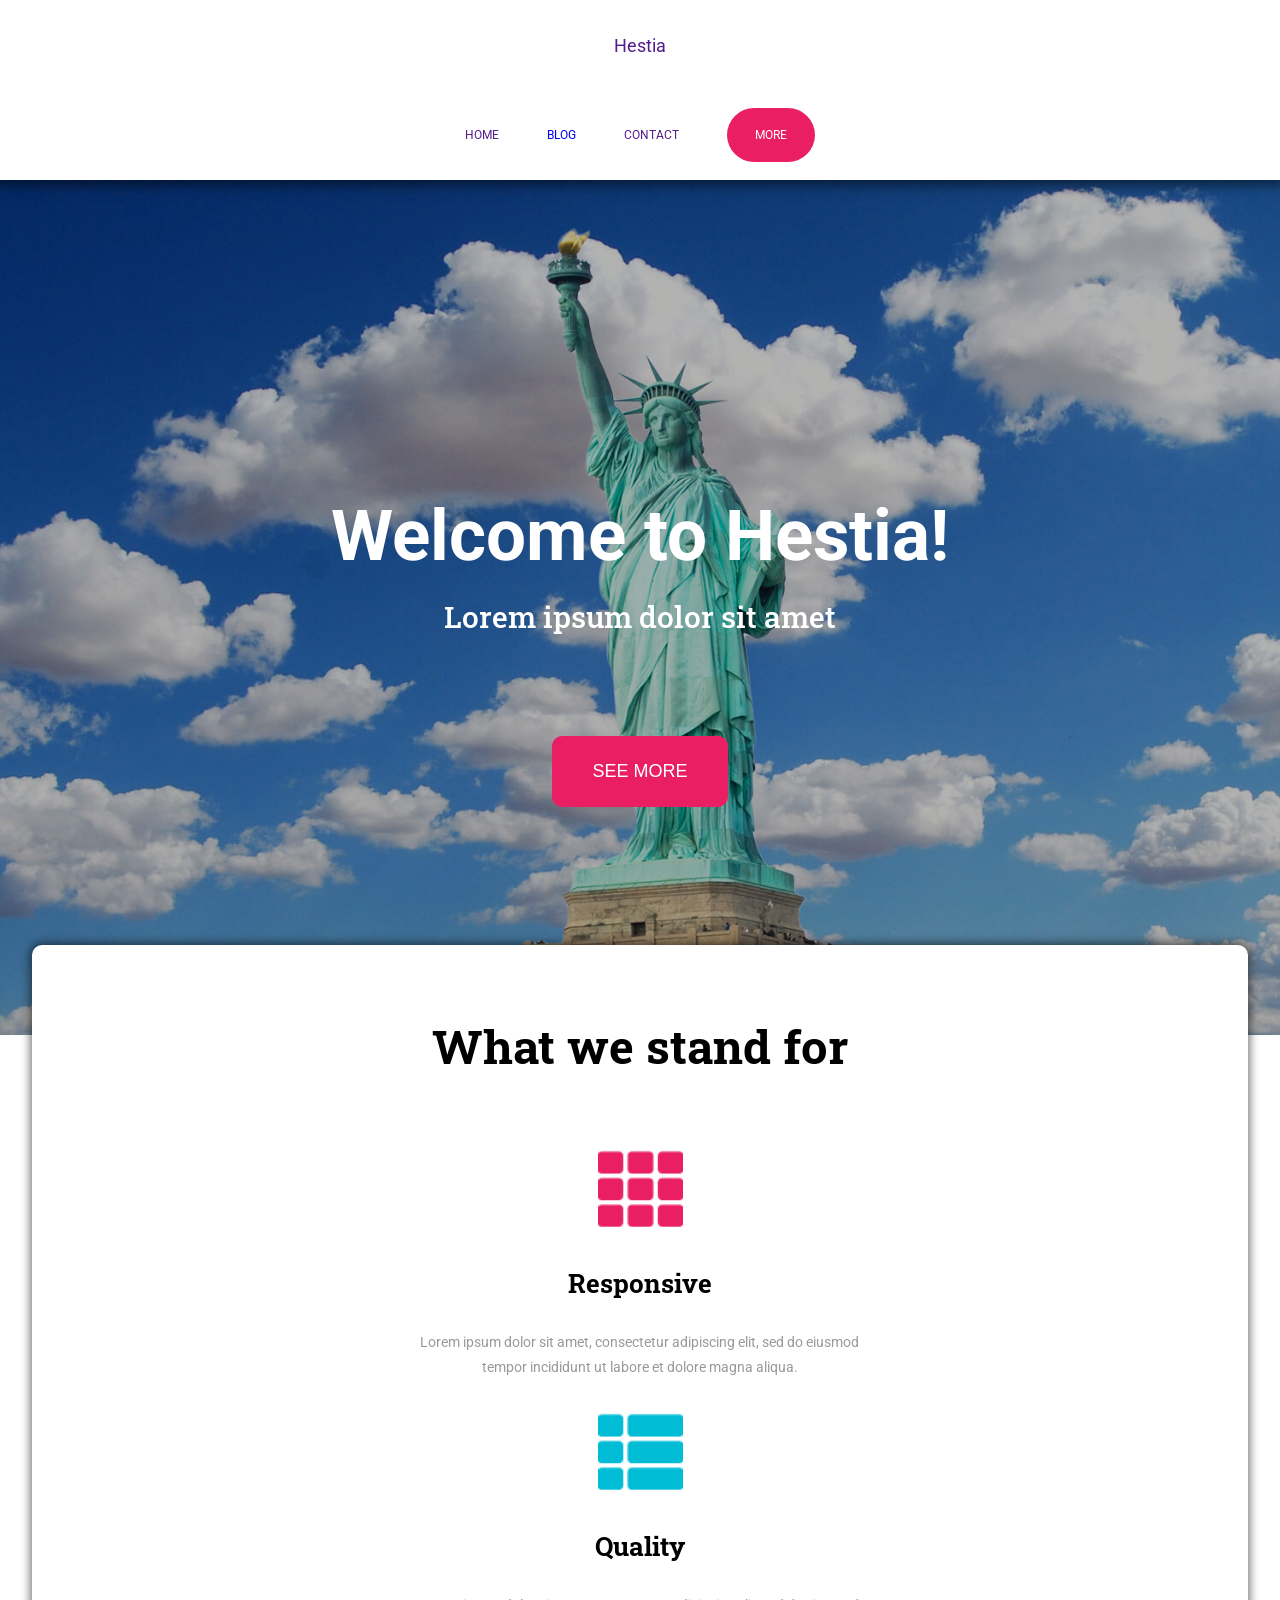
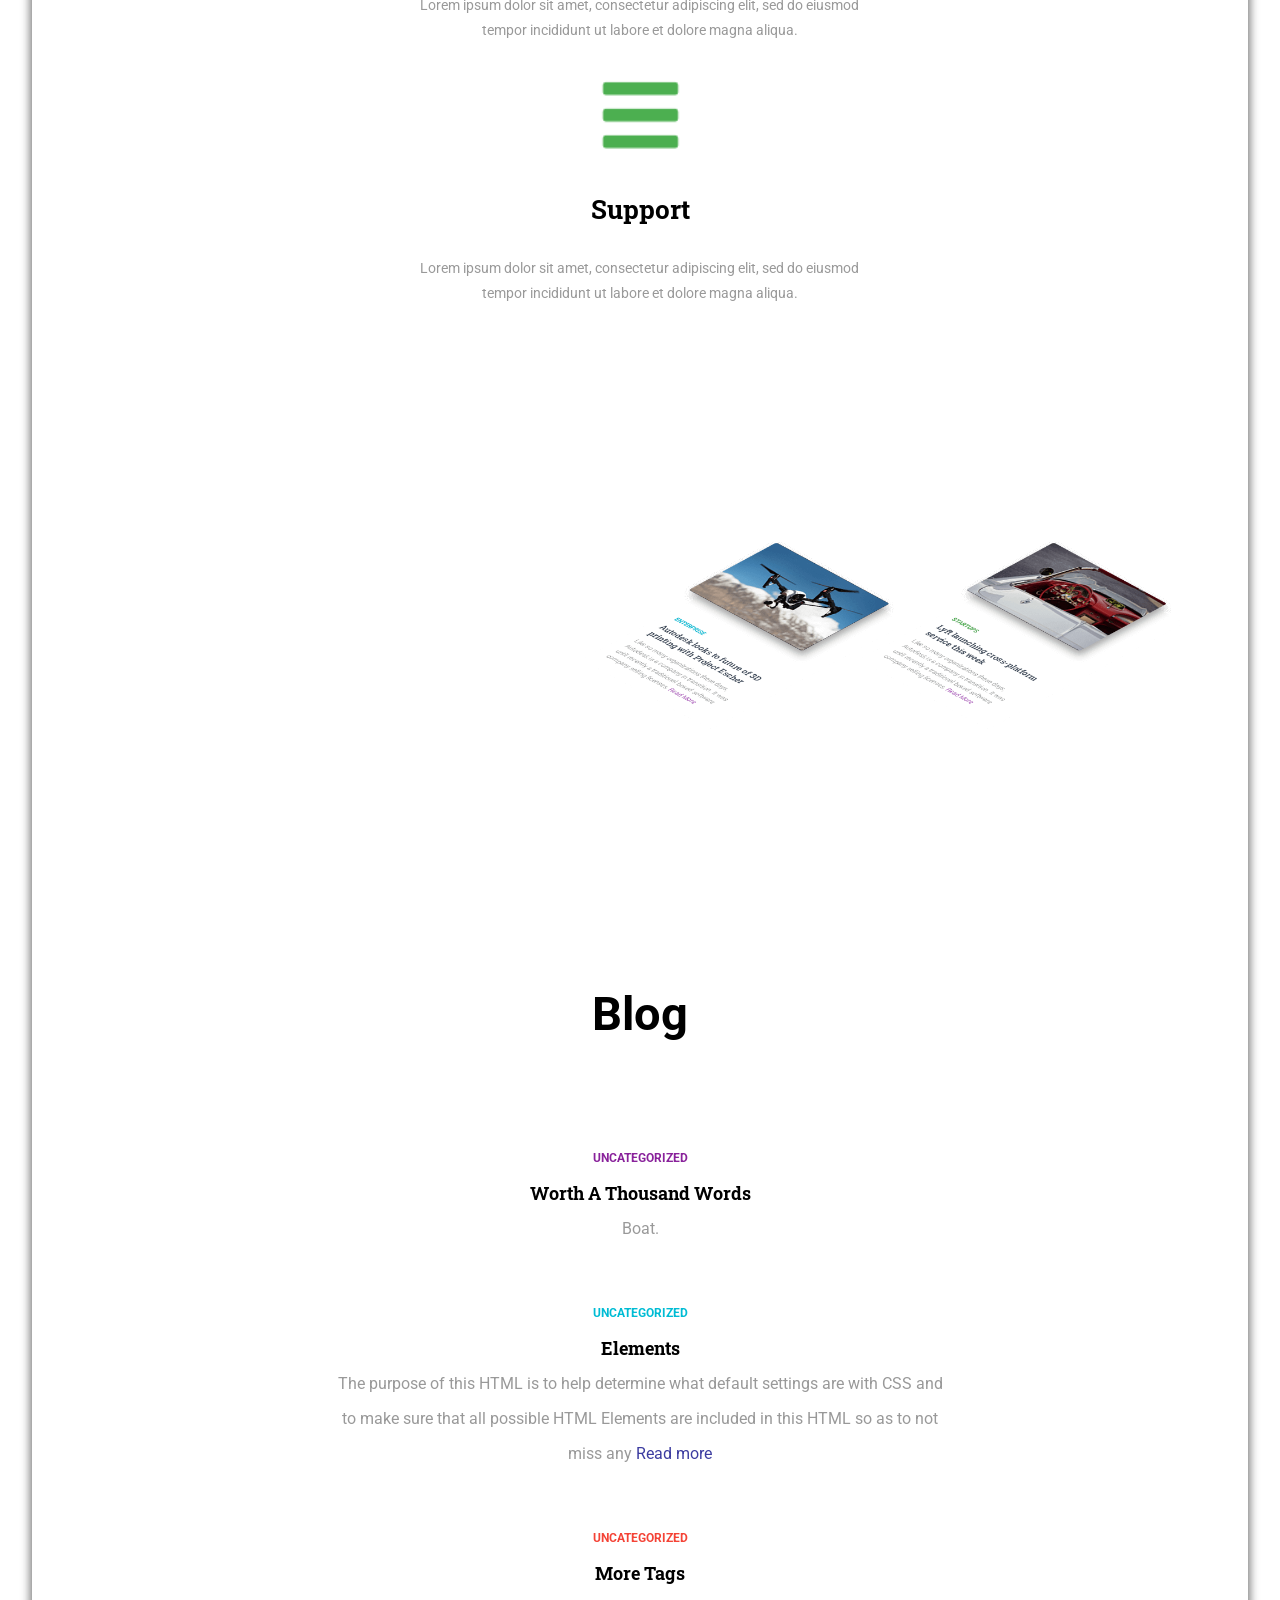
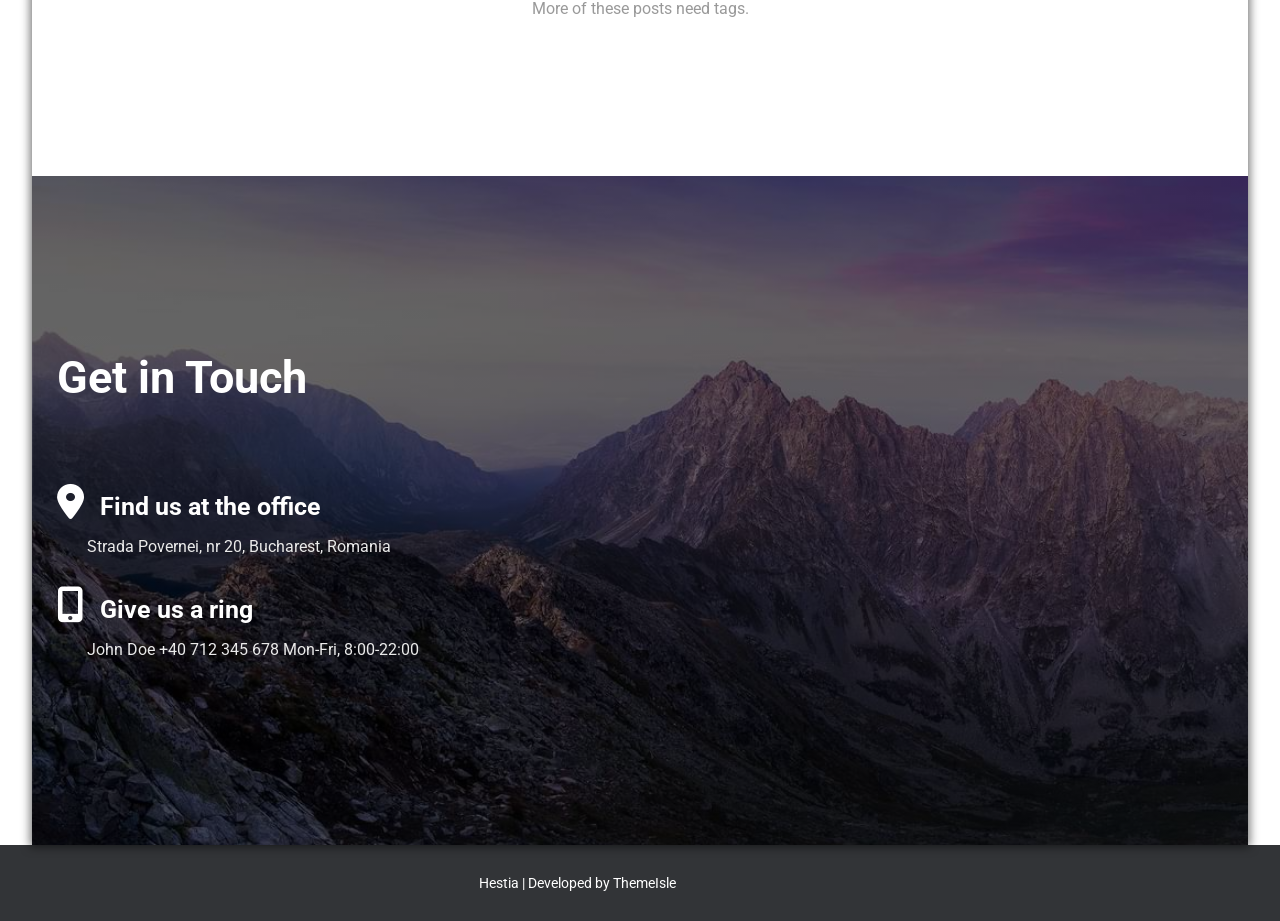
<file: index.html>
<!doctype html>
<html lang="en">
  <head>
    <meta charset="UTF-8" />
    <meta name="viewport" content="width=device-width, initial-scale=1.0" />
    <title>Hestia | WordPress Theme | WordPress.org</title>
    <link
      rel="stylesheet"
      href="https://cdnjs.cloudflare.com/ajax/libs/font-awesome/6.3.0/css/all.min.css"
      target="_blank"
      integrity="sha512-SzlrxWUlpfuzQ+pcUCosxcglQRNAq/DZjVsC0lE40xsADsfeQoEypE+enwcOiGjk/bSuGGKHEyjSoQ1zVisanQ=="
      crossorigin="anonymous"
      referrerpolicy="no-referrer"
    />
    <link rel="stylesheet" href="./styles/main/main.css" />
  </head>
  <body>
    <header>
      <nav>
        <div class="left-nav-wrapper">
          <a href="">Hestia</a>
        </div>
        <div class="right-nav-wrapper">
          <a href="">Home</a>
          <a href="./pages/blog.html">Blog</a>
          <a href="">Contact</a>
          <a class="more" href="">More</a>
        </div>
      </nav>
    </header>
    <main>
      <section class="hero-wrapper">
        <div class="hero-background-wrapper">
          <div class="hero-content-wrapper">
            <h1>Welcome to Hestia!</h1>
            <p>Lorem ipsum dolor sit amet</p>
            <a href="">See More</a>
          </div>
        </div>
      </section>

      <section class="information-container">
        <section class="purpose-wrapper">
          <h2>What we stand for</h2>

          <div class="purpose-content-wrapper">
            <div class="responsive-header-wrapper">
              <img src="./assets/responsive.png" />
              <h3>Responsive</h3>
            </div>

            <div class="responsive-content-wrapper">
              <p>
                Lorem ipsum dolor sit amet, consectetur adipiscing elit, sed do
                eiusmod tempor incididunt ut labore et dolore magna aliqua.
              </p>
            </div>

            <div class="quality-header-wrapper">
              <img src="./assets/quality.png" />
              <h3>Quality</h3>
            </div>
            <div class="quality-content-wrapper">
              <p>
                Lorem ipsum dolor sit amet, consectetur adipiscing elit, sed do
                eiusmod tempor incididunt ut labore et dolore magna aliqua.
              </p>
            </div>

            <div class="support-header-wrapper">
              <img src="./assets/support.png" />
              <h3>Support</h3>
            </div>
            <div class="support-content-wrapper">
              <p>
                Lorem ipsum dolor sit amet, consectetur adipiscing elit, sed do
                eiusmod tempor incididunt ut labore et dolore magna aliqua.
              </p>
            </div>
          </div>
        </section>

        <section class="about-wrapper">
          <div class="about-content-wrapper">
            <h2>About Hestia</h2>
            <p>
              Need more details? Please check our full documentation for
              detailed information on how to use Hestia.
            </p>
          </div>
          <img src="./assets/about-content.png" />
        </section>

        <section class="blog-wrapper">
          <h2>Blog</h2>
          <div class="blog-content-wrapper">
            <div class="blog-1-wrapper blog-content">
              <h4>UNCATEGORIZED</h4>
              <h3>Worth A Thousand Words</h3>
              <p>Boat.</p>
            </div>

            <div class="blog-2-wrapper blog-content">
              <h4>UNCATEGORIZED</h4>
              <h3>Elements</h3>
              <p>
                The purpose of this HTML is to help determine what default
                settings are with CSS and to make sure that all possible HTML
                Elements are included in this HTML so as to not miss any
                <a href="">Read more</a>
              </p>
            </div>

            <div class="blog-3-wrapper blog-content">
              <h4>UNCATEGORIZED</h4>
              <h3>More Tags</h3>
              <p>More of these posts need tags.</p>
            </div>
          </div>
        </section>

        <section class="contact-wrapper">
          <h2>Get in Touch</h2>
          <div class="location-wrapper contact-content">
            <h3>
              <i class="fa-solid fa-location-dot" style="color: white"></i> Find
              us at the office
            </h3>
            <p>Strada Povernei, nr 20, Bucharest, Romania</p>
          </div>
          <div class="phone-wrapper contact-content">
            <h3>
              <i class="fa-solid fa-mobile-screen-button"></i> Give us a ring
            </h3>
            <p>John Doe +40 712 345 678 Mon-Fri, 8:00-22:00</p>
          </div>
        </section>
      </section>
    </main>

    <footer>
      <p>Hestia | Developed by ThemeIsle</p>
    </footer>
  </body>
</html>
</file>
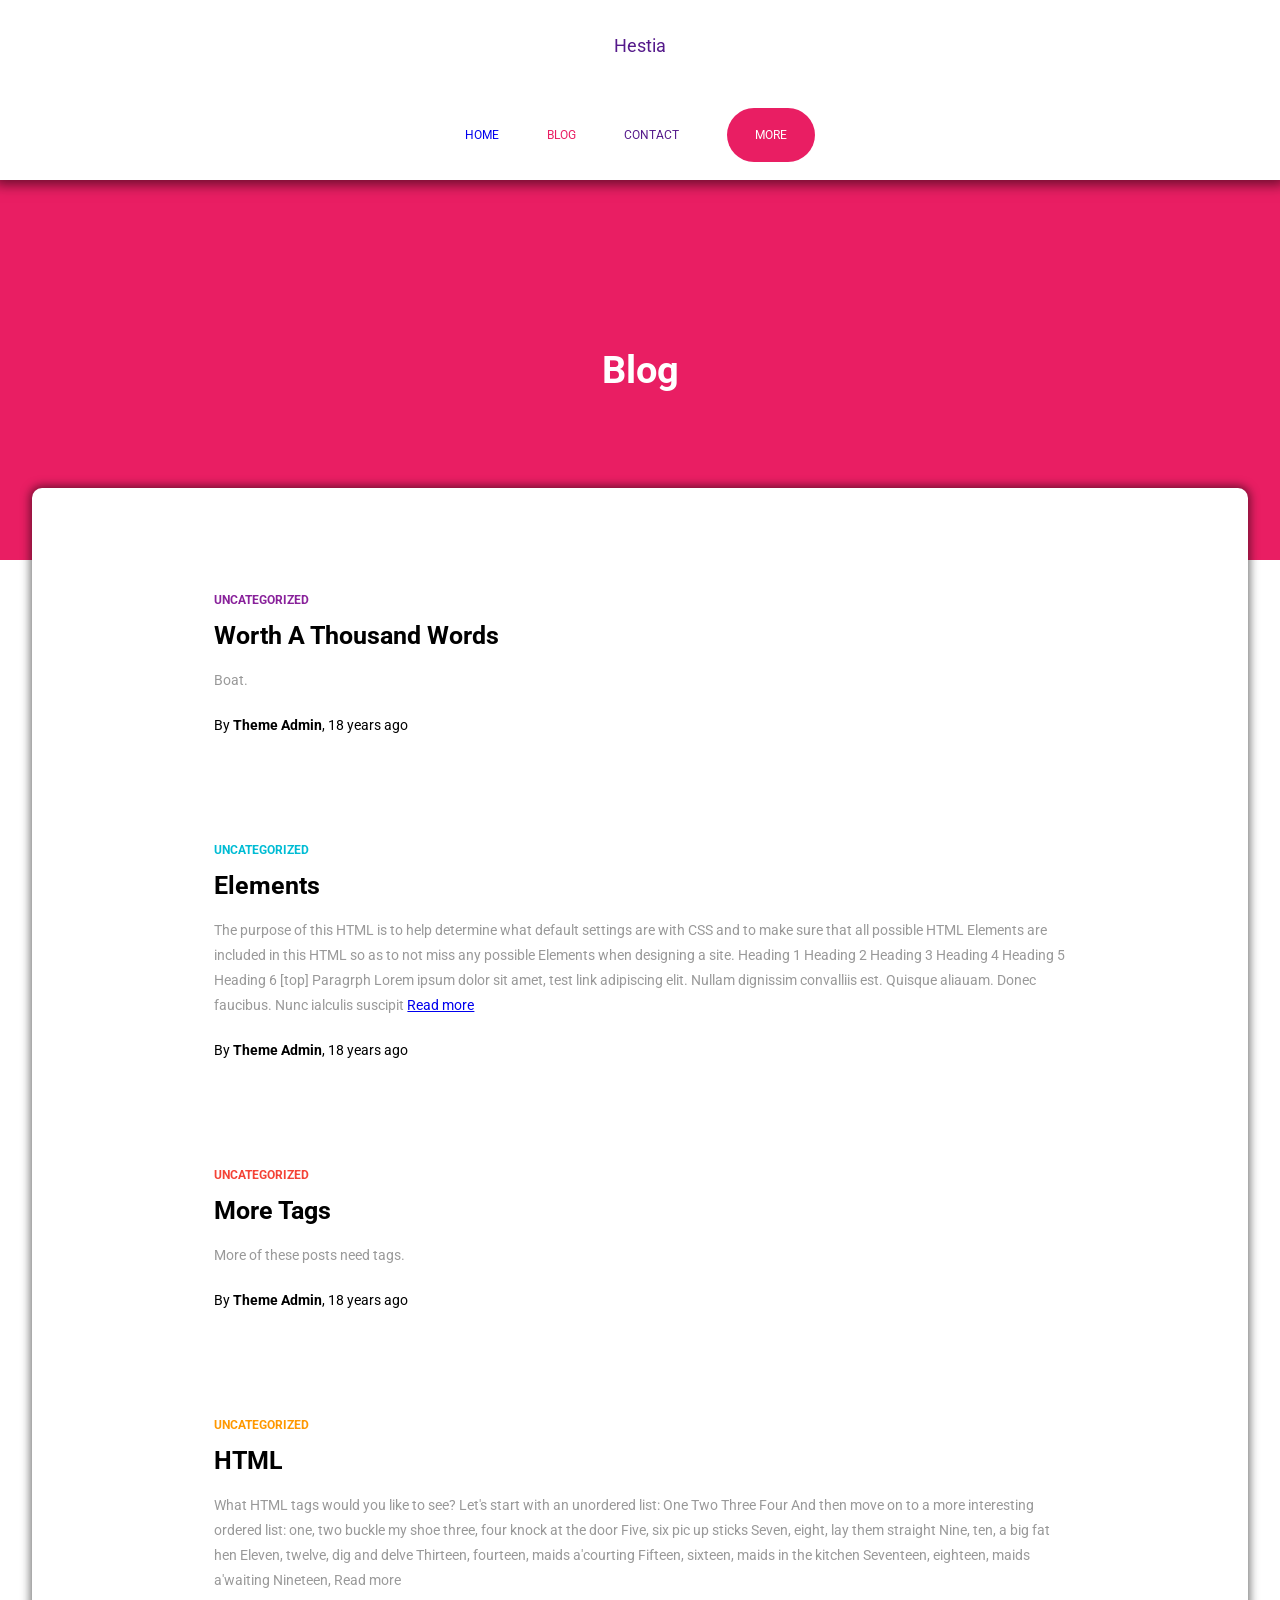
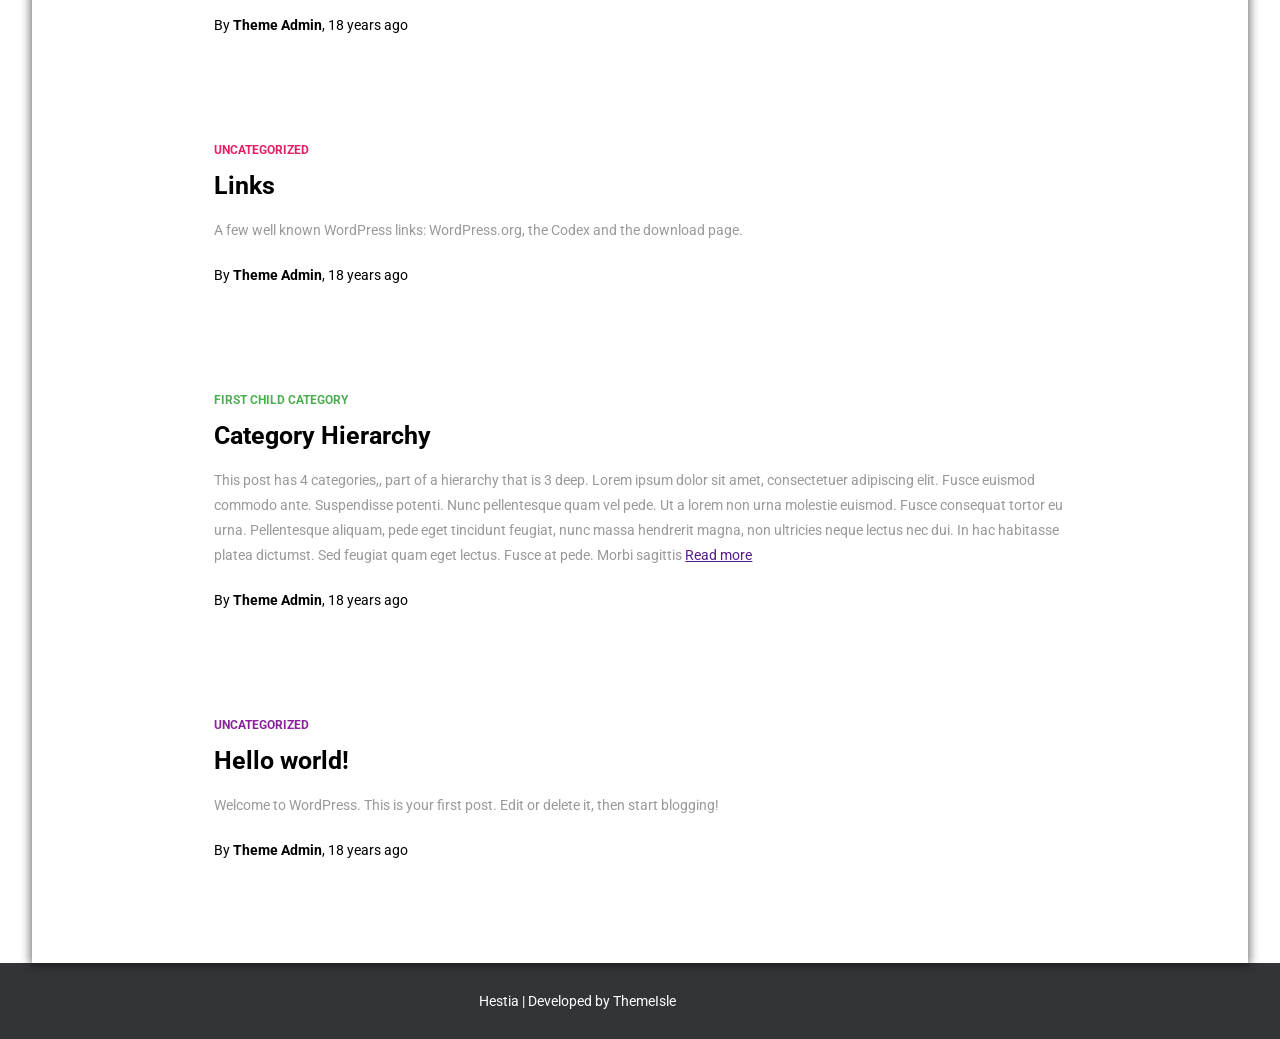
<file: pages/blog.html>
<!doctype html>
<html lang="en">
  <head>
    <meta charset="UTF-8" />
    <meta name="viewport" content="width=device-width, initial-scale=1.0" />
    <title>Hestia Preview | WordPress Theme | WordPress.org</title>
    <link rel="stylesheet" href="../styles/blog/blog.css" />
  </head>
  <body>
    <header>
      <nav>
        <div class="left-nav-wrapper">
          <a href="">Hestia</a>
        </div>
        <div class="right-nav-wrapper">
          <a href="../index.html">Home</a>
          <a class="blog-button" href="">Blog</a>
          <a href="">Contact</a>
          <a class="more" href="">More</a>
        </div>
      </nav>
    </header>

    <main>
      <section class="hero-container">
        <div class="hero-content-wrapper">
          <h1>Blog</h1>
        </div>
      </section>

      <section class="information-container">
        <div class="information-content-container">
          <div class="thousand-words-wrapper category">
            <h3>Uncategorized</h3>
            <h2>Worth A Thousand Words</h2>
            <p class="sample-text">Boat.</p>
            <p>By <span>Theme Admin</span>, 18 years ago</p>
          </div>
          <div class="elements-wrapper category">
            <h3>Uncategorized</h3>
            <h2>Elements</h2>
            <p class="sample-text">
              The purpose of this HTML is to help determine what default
              settings are with CSS and to make sure that all possible HTML
              Elements are included in this HTML so as to not miss any possible
              Elements when designing a site. Heading 1 Heading 2 Heading 3
              Heading 4 Heading 5 Heading 6 [top] Paragrph Lorem ipsum dolor sit
              amet, test link adipiscing elit. Nullam dignissim convalliis est.
              Quisque aliauam. Donec faucibus. Nunc ialculis suscipit
              <a href="./elements.html">Read more</a>
            </p>
            <p>By <span>Theme Admin</span>, 18 years ago</p>
          </div>
          <div class="more-tags-wrapper category">
            <h3>Uncategorized</h3>
            <h2>More Tags</h2>
            <p class="sample-text">More of these posts need tags.</p>
            <p>By <span>Theme Admin</span>, 18 years ago</p>
          </div>
          <div class="html-wrapper category">
            <h3>Uncategorized</h3>
            <h2>HTML</h2>
            <p class="sample-text">
              What HTML tags would you like to see? Let's start with an
              unordered list: One Two Three Four And then move on to a more
              interesting ordered list: one, two buckle my shoe three, four
              knock at the door Five, six pic up sticks Seven, eight, lay them
              straight Nine, ten, a big fat hen Eleven, twelve, dig and delve
              Thirteen, fourteen, maids a'courting Fifteen, sixteen, maids in
              the kitchen Seventeen, eighteen, maids a'waiting Nineteen,
              <a>Read more</a>
            </p>
            <p>By <span>Theme Admin</span>, 18 years ago</p>
          </div>
          <div class="links-wrapper category">
            <h3>Uncategorized</h3>
            <h2>Links</h2>
            <p class="sample-text">
              A few well known WordPress links: WordPress.org, the Codex and the
              download page.
            </p>
            <p>By <span>Theme Admin</span>, 18 years ago</p>
          </div>
          <div class="category-hierarchy-wrapper category">
            <h3>First Child Category</h3>
            <h2>Category Hierarchy</h2>
            <p class="sample-text">
              This post has 4 categories,, part of a hierarchy that is 3 deep.
              Lorem ipsum dolor sit amet, consectetuer adipiscing elit. Fusce
              euismod commodo ante. Suspendisse potenti. Nunc pellentesque quam
              vel pede. Ut a lorem non urna molestie euismod. Fusce consequat
              tortor eu urna. Pellentesque aliquam, pede eget tincidunt feugiat,
              nunc massa hendrerit magna, non ultricies neque lectus nec dui. In
              hac habitasse platea dictumst. Sed feugiat quam eget lectus. Fusce
              at pede. Morbi sagittis <a href="">Read more</a>
            </p>
            <p>By <span>Theme Admin</span>, 18 years ago</p>
          </div>
          <div class="hello-world-wrapper category">
            <h3>Uncategorized</h3>
            <h2>Hello world!</h2>
            <p class="sample-text">
              Welcome to WordPress. This is your first post. Edit or delete it,
              then start blogging!
            </p>
            <p>By <span>Theme Admin</span>, 18 years ago</p>
          </div>
        </div>
      </section>
    </main>

    <footer>
      <p>Hestia | Developed by ThemeIsle</p>
    </footer>
  </body>
</html>
</file>
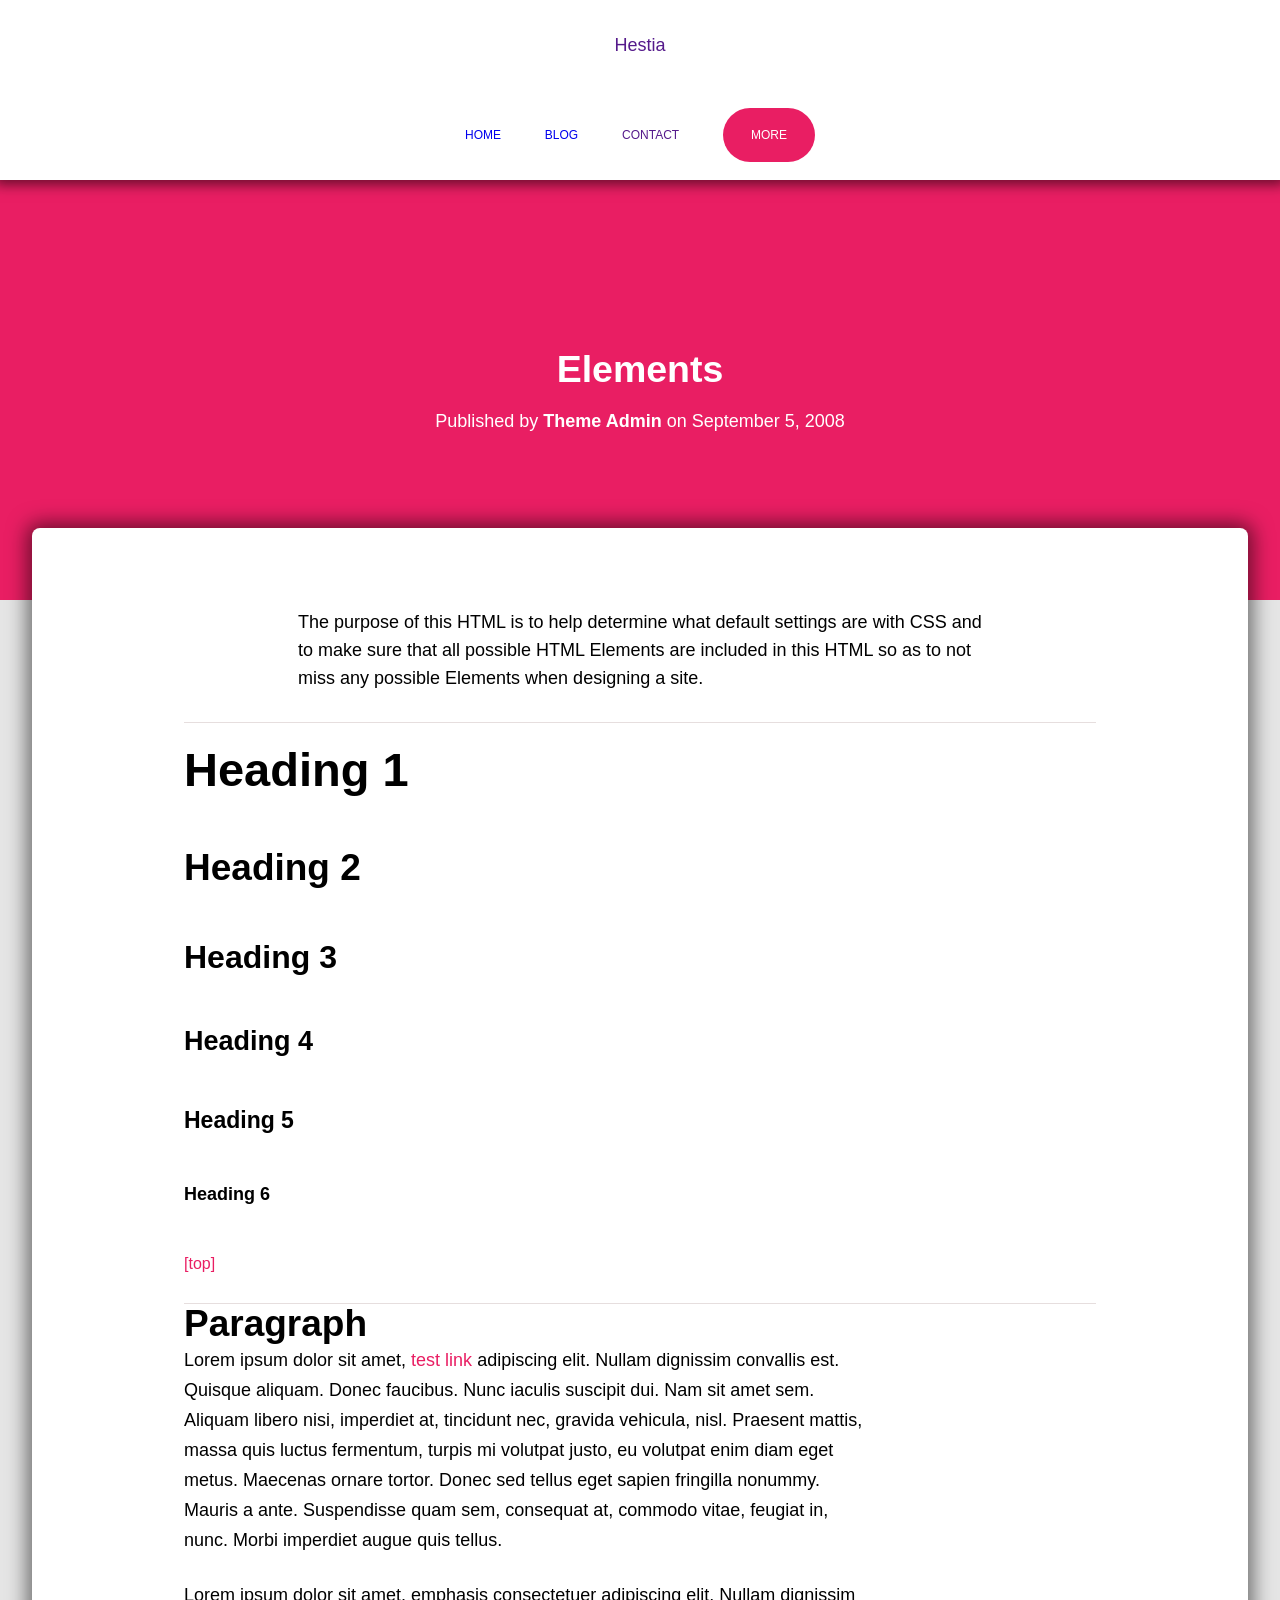
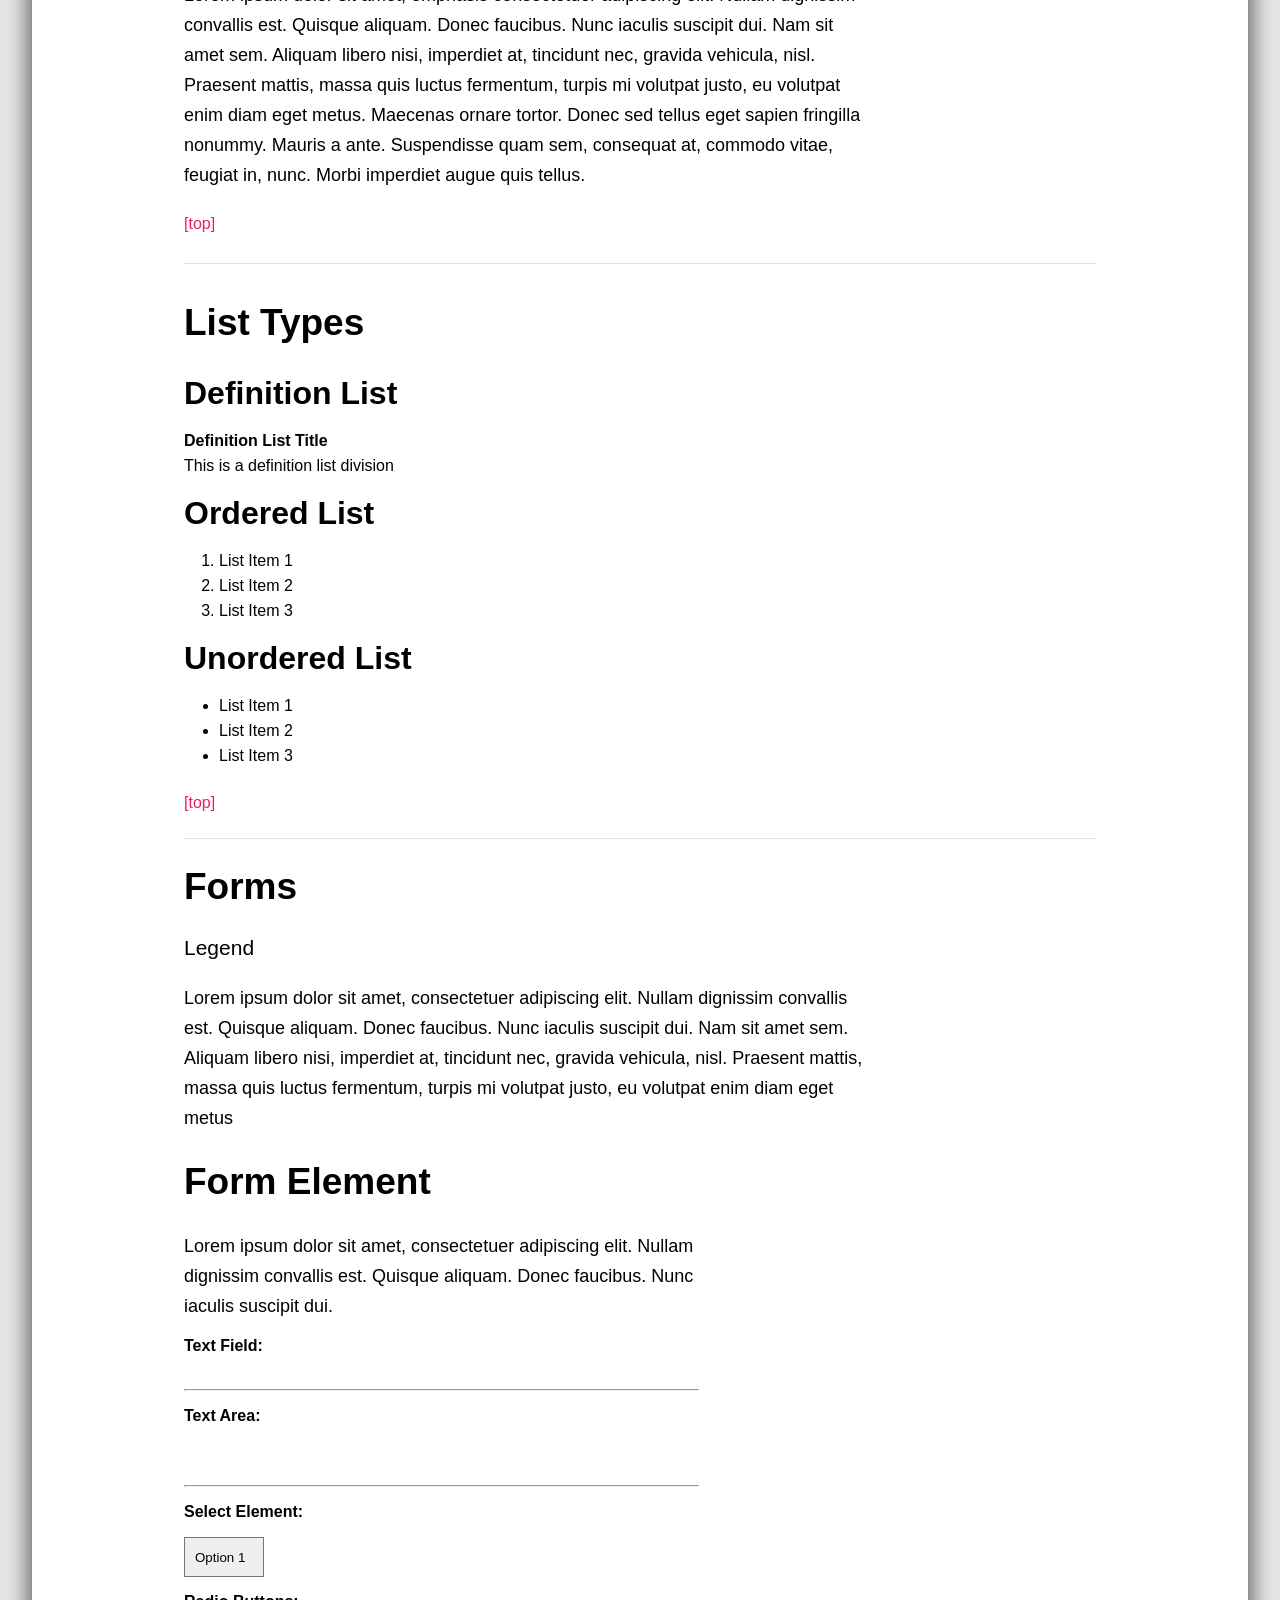
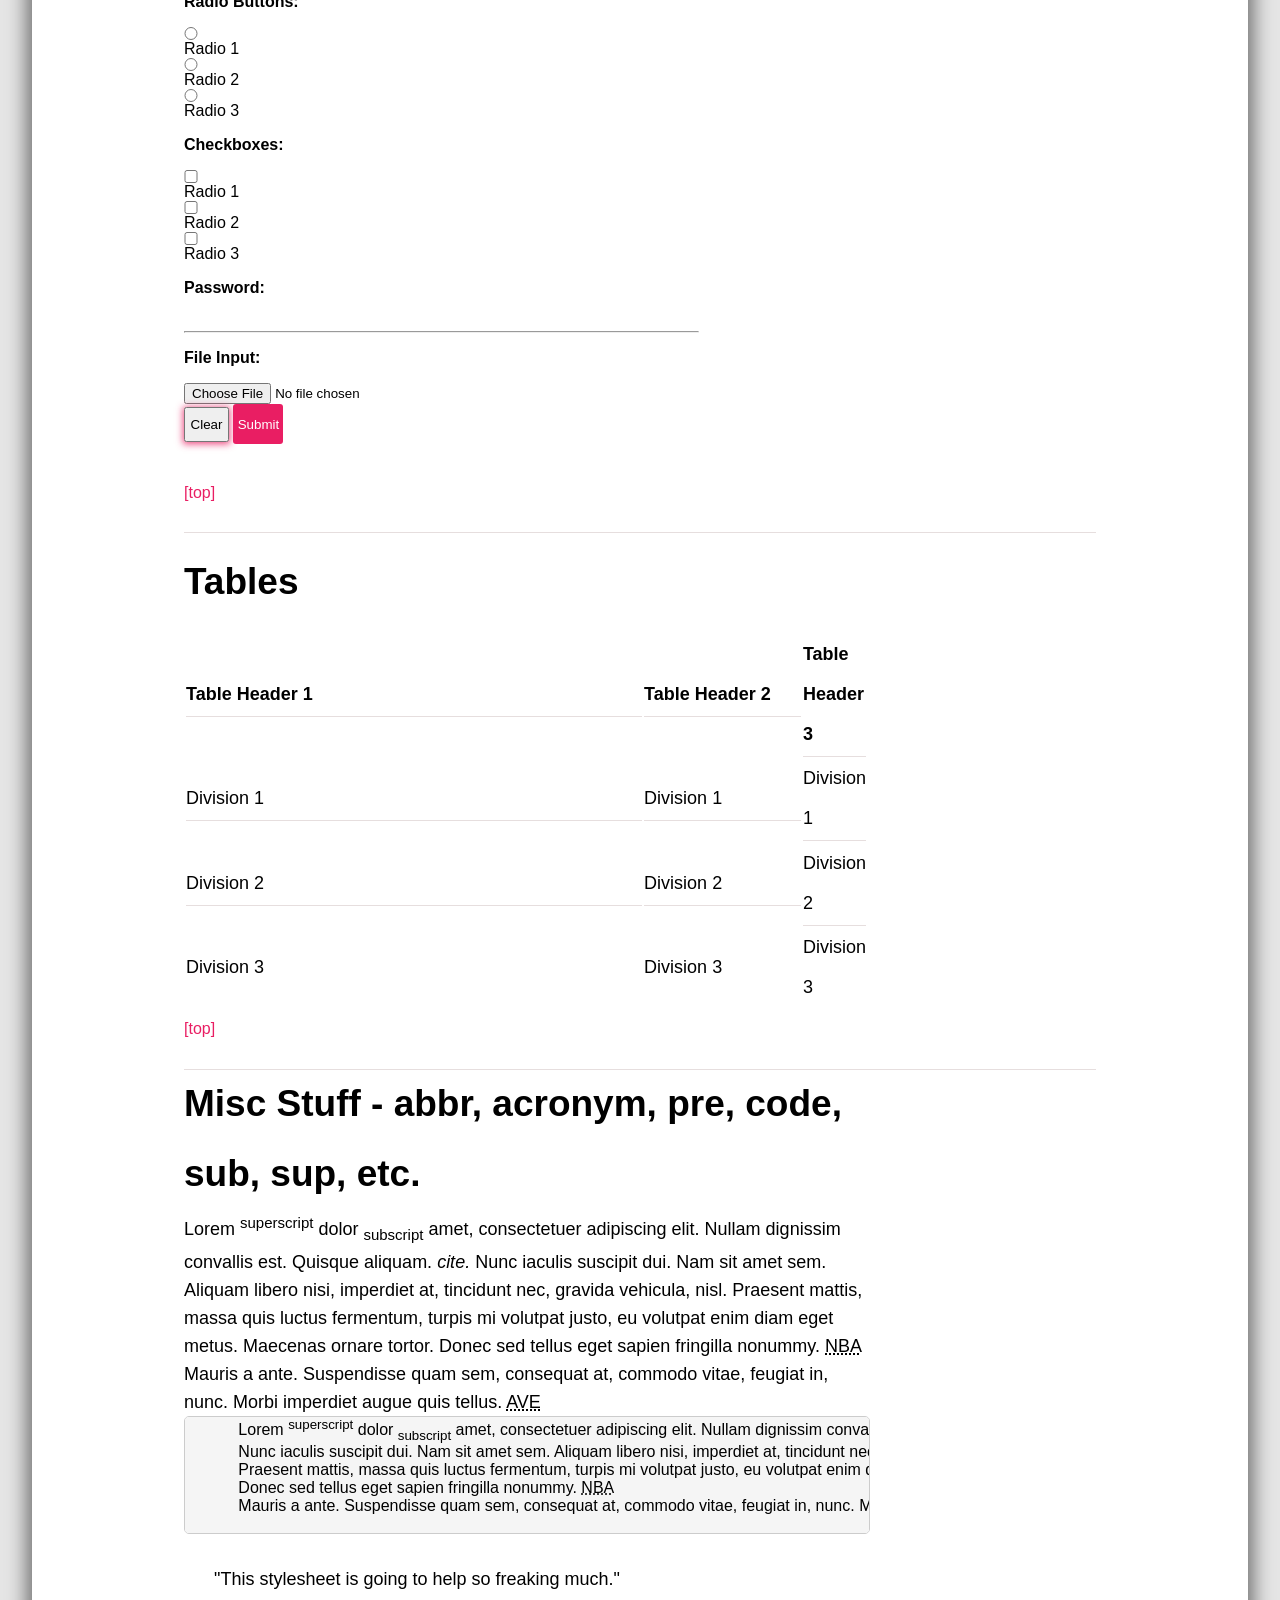
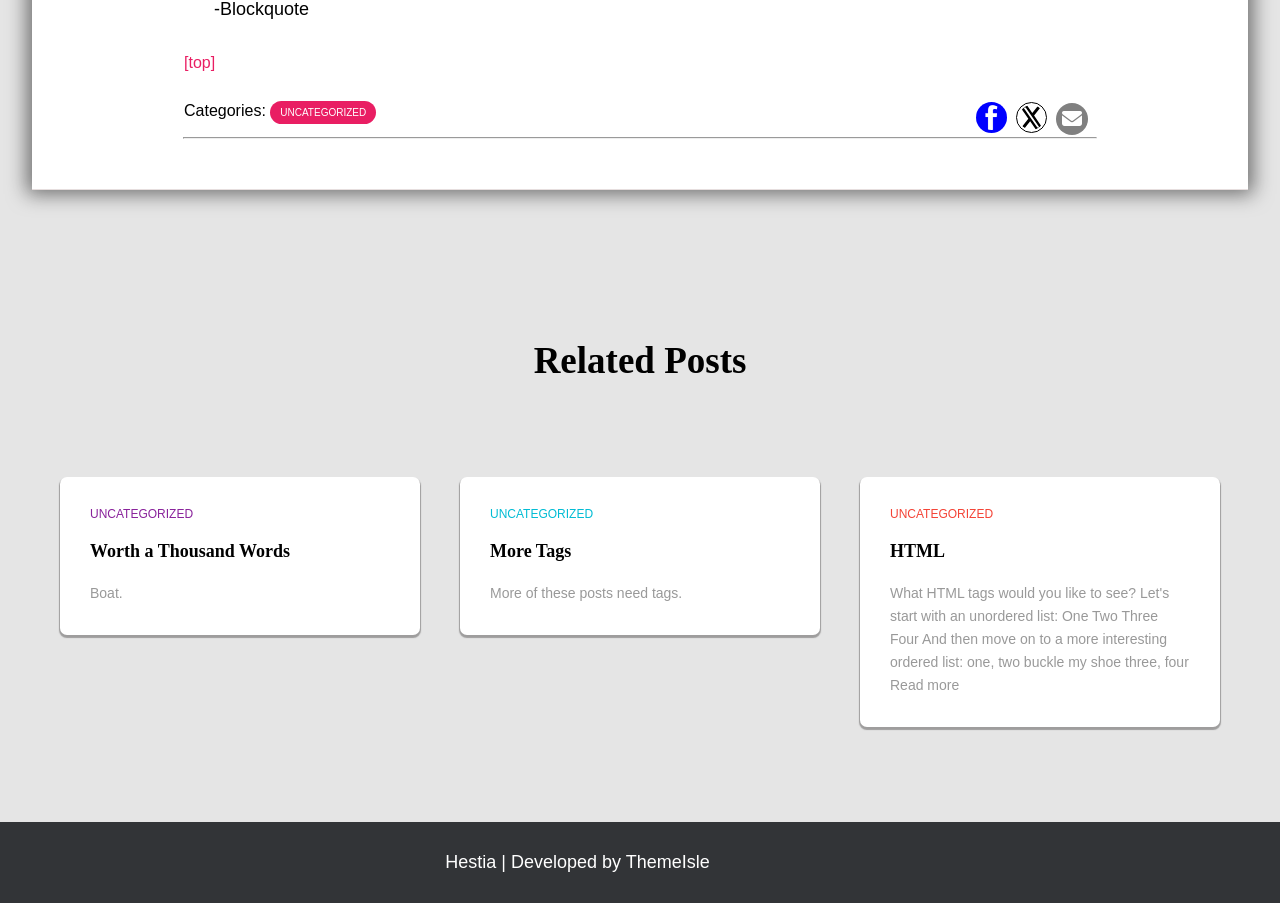
<file: pages/elements.html>
<!doctype html>
<html lang="en">
  <head>
    <meta charset="UTF-8" />
    <meta name="viewport" content="width=device-width, initial-scale=1.0" />
    <title>Hestia Preview | WordPress Theme | WordPress.org</title>
    <link
      rel="stylesheet"
      href="https://cdnjs.cloudflare.com/ajax/libs/font-awesome/6.3.0/css/all.min.css"
      target="_blank"
      integrity="sha512-SzlrxWUlpfuzQ+pcUCosxcglQRNAq/DZjVsC0lE40xsADsfeQoEypE+enwcOiGjk/bSuGGKHEyjSoQ1zVisanQ=="
      crossorigin="anonymous"
      referrerpolicy="no-referrer"
    />
    <link rel="stylesheet" href="../styles/elements/elements.css" />
  </head>
  <body>
    <header>
      <nav>
        <div class="left-nav-wrapper">
          <a href="">Hestia</a>
        </div>
        <div class="right-nav-wrapper">
          <a href="../index.html">Home</a>
          <a class="blog-button" href="./blog.html">Blog</a>
          <a href="">Contact</a>
          <a class="more" href="">More</a>
        </div>
      </nav>
    </header>

    <main>
      <section class="hero-container" id="hero-container">
        <h1>Elements</h1>
        <p>Published by <span>Theme Admin</span> on September 5, 2008</p>
      </section>

      <section class="information-container">
        <section class="description-wrapper">
          <p>
            The purpose of this HTML is to help determine what default settings
            are with CSS and to make sure that all possible HTML Elements are
            included in this HTML so as to not miss any possible Elements when
            designing a site.
          </p>
        </section>

        <section class="headings-wrapper">
          <h1>Heading 1</h1>
          <h2>Heading 2</h2>
          <h3>Heading 3</h3>
          <h4>Heading 4</h4>
          <h5>Heading 5</h5>
          <h6>Heading 6</h6>
          <a href="#hero-container">[top]</a>
        </section>

        <section class="paragraph-wrapper">
          <h2>Paragraph</h2>
          <p>
            Lorem ipsum dolor sit amet, <a href="">test link</a> adipiscing
            elit. Nullam dignissim convallis est. Quisque aliquam. Donec
            faucibus. Nunc iaculis suscipit dui. Nam sit amet sem. Aliquam
            libero nisi, imperdiet at, tincidunt nec, gravida vehicula, nisl.
            Praesent mattis, massa quis luctus fermentum, turpis mi volutpat
            justo, eu volutpat enim diam eget metus. Maecenas ornare tortor.
            Donec sed tellus eget sapien fringilla nonummy. Mauris a ante.
            Suspendisse quam sem, consequat at, commodo vitae, feugiat in, nunc.
            Morbi imperdiet augue quis tellus.
          </p>
          <p>
            Lorem ipsum dolor sit amet, emphasis consectetuer adipiscing elit.
            Nullam dignissim convallis est. Quisque aliquam. Donec faucibus.
            Nunc iaculis suscipit dui. Nam sit amet sem. Aliquam libero nisi,
            imperdiet at, tincidunt nec, gravida vehicula, nisl. Praesent
            mattis, massa quis luctus fermentum, turpis mi volutpat justo, eu
            volutpat enim diam eget metus. Maecenas ornare tortor. Donec sed
            tellus eget sapien fringilla nonummy. Mauris a ante. Suspendisse
            quam sem, consequat at, commodo vitae, feugiat in, nunc. Morbi
            imperdiet augue quis tellus.
          </p>
          <a href="#hero-container">[top]</a>
        </section>

        <section class="list-types-wrapper">
          <h2>List Types</h2>
          <h3>Definition List</h3>
          <dl>
            <dt>Definition List Title</dt>
            <dd>This is a definition list division</dd>
          </dl>
          <h3>Ordered List</h3>
          <ol>
            <li>List Item 1</li>
            <li>List Item 2</li>
            <li>List Item 3</li>
          </ol>
          <h3>Unordered List</h3>
          <ul>
            <li>List Item 1</li>
            <li>List Item 2</li>
            <li>List Item 3</li>
          </ul>
          <a href="#hero-container">[top]</a>
        </section>

        <section class="forms-wrapper">
          <h2>Forms</h2>
          <legend>Legend</legend>
          <p>
            Lorem ipsum dolor sit amet, consectetuer adipiscing elit. Nullam
            dignissim convallis est. Quisque aliquam. Donec faucibus. Nunc
            iaculis suscipit dui. Nam sit amet sem. Aliquam libero nisi,
            imperdiet at, tincidunt nec, gravida vehicula, nisl. Praesent
            mattis, massa quis luctus fermentum, turpis mi volutpat justo, eu
            volutpat enim diam eget metus
          </p>
          <form action="">
            <h2>Form Element</h2>
            <p>
              Lorem ipsum dolor sit amet, consectetuer adipiscing elit. Nullam
              dignissim convallis est. Quisque aliquam. Donec faucibus. Nunc
              iaculis suscipit dui.
            </p>
            <label class="labels" for="text-field">Text Field:</label>
            <input type="text" name="text-field" id="text-field" />
            <hr />
            <label class="labels" for="text-area">Text Area:</label>
            <textarea name="text-area" id="text-area"></textarea>
            <hr />
            <label class="labels" for="select-element">Select Element:</label>
            <select name="select-element" id="select-element">
              <optgroup label="Option Group 1">
                <option value="">Option 1</option>
                <option value="">Option 2</option>
                <option value="">Option 3</option>
              </optgroup>
              <optgroup label="Option Group 2">
                <option value="">Option 1</option>
                <option value="">Option 2</option>
                <option value="">Option 3</option>
              </optgroup>
            </select>

            <label class="labels" for="radio">Radio Buttons:</label>
            <input type="radio" name="radio" id="radio-1" />
            Radio 1
            <input type="radio" name="radio" id="radio-2" />
            Radio 2
            <input type="radio" name="radio" id="radio-3" />
            Radio 3

            <label class="labels" for="check-boxes">Checkboxes:</label>
            <input type="checkbox" name="checkbox-1" id="check-boxes" />
            Radio 1
            <input type="checkbox" name="checkbox-2" id="check-boxes" />
            Radio 2
            <input type="checkbox" name="checkbox-3" id="check-boxes" />
            Radio 3

            <label class="labels" for="password">Password:</label>
            <input type="password" name="password" id="password" />
            <hr />

            <label class="labels" for="file-input">File Input:</label>
            <input type="file" name="file-input" id="file-input" />

            <button type="reset">Clear</button>
            <button type="submit">Submit</button>
          </form>
          <a href="#hero-container">[top]</a>
        </section>

        <section class="tables-wrapper">
          <h2>Tables</h2>
          <table>
            <thead>
              <th>Table Header 1</th>
              <th>Table Header 2</th>
              <th>Table Header 3</th>
            </thead>
            <tbody>
              <tr class="row">
                <td>Division 1</td>
                <td>Division 1</td>
                <td>Division 1</td>
              </tr>
              <tr class="row">
                <td>Division 2</td>
                <td>Division 2</td>
                <td>Division 2</td>
              </tr>
              <tr>
                <td>Division 3</td>
                <td>Division 3</td>
                <td>Division 3</td>
              </tr>
            </tbody>
          </table>
          <a href="#hero-container">[top]</a>
        </section>

        <section class="misc-wrapper">
          <h2>Misc Stuff - abbr, acronym, pre, code, sub, sup, etc.</h2>
          <p>
            Lorem <sup>superscript</sup> dolor <sub>subscript</sub> amet,
            consectetuer adipiscing elit. Nullam dignissim convallis est.
            Quisque aliquam. <cite>cite.</cite> Nunc iaculis suscipit dui. Nam
            sit amet sem. Aliquam libero nisi, imperdiet at, tincidunt nec,
            gravida vehicula, nisl. Praesent mattis, massa quis luctus
            fermentum, turpis mi volutpat justo, eu volutpat enim diam eget
            metus. Maecenas ornare tortor. Donec sed tellus eget sapien
            fringilla nonummy. <abbr title="">NBA</abbr> Mauris a ante.
            Suspendisse quam sem, consequat at, commodo vitae, feugiat in, nunc.
            Morbi imperdiet augue quis tellus. <abbr title="">AVE</abbr>
          </p>
          <pre>
            Lorem <sup>superscript</sup> dolor <sub>subscript</sub> amet, consectetuer adipiscing elit. Nullam dignissim convallis est. Quisque aliquam. Donec faucibus.
            Nunc iaculis suscipit dui. Nam sit amet sem. Aliquam libero nisi, imperdiet at, tincidunt nec, gravida vehicula, nisl.
            Praesent mattis, massa quis luctus fermentum, turpis mi volutpat justo, eu volutpat enim diam eget metus. Maecenas ornare tortor.
            Donec sed tellus eget sapien fringilla nonummy. <abbr title="">NBA</abbr> 
            Mauris a ante. Suspendisse quam sem, consequat at, commodo vitae, feugiat in, nunc. Morbi imperdiet augue quis tellus. <abbr title="">AVE</abbr>        
          </pre>

          <blockquote>
            "This stylesheet is going to help so freaking much."<br />
            -Blockquote
          </blockquote>

          <a href="#hero-container">[top]</a>
        </section>

        <section class="categories-social-media-wrapper">
          <div class="left-section-wrapper">
            Categories: <a href="">Uncategorized</a>
          </div>
          <div class="right-section-wrapper">
            <a class="facebook" href=""
              ><img src="../assets/facebook-svgrepo-com.svg" alt=""
            /></a>
            <a class="X" href=""
              ><img src="../assets/X_logo_2023.svg" alt=""
            /></a>
            <a class="mail" href=""><i class="fa-solid fa-envelope"></i></a>
          </div>
        </section>
        <hr />
      </section>
    </main>

    <div class="related-posts-container">
      <h2>Related Posts</h2>
      <div class="content-wrapper">
        <div class="thousand-words-wrapper posts">
          <a href="">Uncategorized</a>
          <h3>Worth a Thousand Words</h3>
          <p>Boat.</p>
        </div>
        <div class="more-tags-wrapper posts">
          <a href="">Uncategorized</a>
          <h3>More Tags</h3>
          <p>More of these posts need tags.</p>
        </div>
        <div class="html-wrapper posts">
          <a href="">Uncategorized</a>
          <h3>HTML</h3>
          <p>
            What HTML tags would you like to see? Let's start with an unordered
            list: One Two Three Four And then move on to a more interesting
            ordered list: one, two buckle my shoe three, four Read more
          </p>
        </div>
      </div>
    </div>

    <footer>
      <p>Hestia | Developed by ThemeIsle</p>
    </footer>
  </body>
</html>
</file>
<file: styles/main/main.css>
@import url("https://fonts.googleapis.com/css2?family=Roboto:ital,wght@0,100..900;1,100..900&display=swap");
@import url("https://fonts.googleapis.com/css2?family=Roboto+Slab:wght@100..900&family=Roboto:ital,wght@0,100..900;1,100..900&display=swap");
:root {
  font-family: "Roboto", sans-serif;
  font-optical-sizing: auto;
  font-style: normal;
  font-variation-settings: "wdth" 100;
}

* {
  padding: 0;
  margin: 0;
  font-family: "Roboto", sans-serif;
}

header {
  height: 8vh;
  position: sticky;
  width: 100%;
  top: 0;
  z-index: 4;
  background-color: white;
  box-shadow: 0 0 12px 5px rgba(0, 0, 0, 0.534);
}
header nav {
  height: 100%;
  display: flex;
  justify-content: space-around;
  align-items: center;
  font-family: Arial;
}
header nav .left-nav-wrapper {
  font-size: 18px;
  height: 100%;
  width: 8%;
  color: #555555;
  display: flex;
  justify-content: center;
  align-items: center;
}
header nav .left-nav-wrapper a {
  text-decoration: none;
}
header nav .right-nav-wrapper {
  font-size: 12px;
  height: 100%;
  width: 20%;
  text-transform: uppercase;
  color: #555555;
  display: flex;
  justify-content: space-between;
  align-items: center;
}
header nav .right-nav-wrapper a {
  text-decoration: none;
}
header nav .right-nav-wrapper .more {
  background-color: #e91e63;
  color: white;
  padding: 20px 28px;
  border-radius: 30px;
}
@media (max-width: 1400px) {
  header nav .right-nav-wrapper {
    width: 350px;
  }
}
@media (max-width: 1400px) {
  header nav {
    display: flex;
    justify-content: center;
    align-items: center;
    flex-flow: column;
  }
}
@media (max-width: 1400px) {
  header {
    height: 20vh;
  }
}

main {
  position: relative;
  min-height: 100vh;
  display: flex;
  justify-content: center;
  align-items: center;
  flex-direction: column;
}
main .hero-wrapper {
  position: relative;
  z-index: 1;
  height: 95vh;
  width: 100%;
  background-image: linear-gradient(rgba(0, 0, 0, 0.3), rgba(0, 0, 0, 0.3)), url("../../assets/statue.jpg"), url("../../assets/clouds.jpg");
  background-repeat: no-repeat;
  background-size: cover;
  display: flex;
  justify-content: center;
  align-items: center;
}
main .hero-wrapper .hero-content-wrapper {
  margin-top: 14%;
  color: white;
  font-size: 47px;
  position: relative;
  z-index: 2;
  display: flex;
  justify-content: center;
  align-items: center;
  flex-flow: column wrap;
  gap: 20px;
}
main .hero-wrapper .hero-content-wrapper h1 {
  font-family: "Roboto", Helvetica, Arial, sans-serif;
}
main .hero-wrapper .hero-content-wrapper p {
  font-family: "Roboto Slab";
  font-size: 30px;
  font-weight: 500;
}
main .hero-wrapper .hero-content-wrapper a {
  margin-top: 80px;
  padding: 25px 40px;
  font-size: 18px;
  text-transform: uppercase;
  font-weight: 300;
  text-decoration: none;
  color: white;
  font-family: Arial;
  background-color: #e91e63;
  border-radius: 10px;
}
@media (max-width: 840px) {
  main .hero-wrapper .hero-content-wrapper h1 {
    font-size: 67px;
  }
}
@media (max-width: 609px) {
  main .hero-wrapper .hero-content-wrapper h1 {
    font-size: 37px;
  }
  main .hero-wrapper .hero-content-wrapper p {
    font-size: 25px;
  }
}
main .information-container {
  position: relative;
  margin-top: -10vh;
  z-index: 2;
  background-color: white;
  width: 95%;
  border-radius: 10px 10px 0 0;
  text-align: center;
  box-shadow: 0px 0px 10px 2px rgba(0, 0, 0, 0.534);
  min-width: 660px;
}
main .information-container .purpose-wrapper h2 {
  padding: 70px;
  font-size: 47px;
  font-family: "Roboto Slab", serif;
}
main .information-container .purpose-wrapper .purpose-content-wrapper {
  height: 70%;
  padding: 0 20px 100px 20px;
  display: grid;
  grid-template-rows: 50%;
  grid-template-columns: repeat(3, 1fr);
  -moz-column-gap: 30px;
       column-gap: 30px;
}
main .information-container .purpose-wrapper .purpose-content-wrapper .responsive-content-wrapper,
main .information-container .purpose-wrapper .purpose-content-wrapper .quality-content-wrapper,
main .information-container .purpose-wrapper .purpose-content-wrapper .support-content-wrapper {
  font-size: 24px;
  display: flex;
  justify-content: center;
  align-items: center;
}
main .information-container .purpose-wrapper .purpose-content-wrapper .responsive-content-wrapper p,
main .information-container .purpose-wrapper .purpose-content-wrapper .quality-content-wrapper p,
main .information-container .purpose-wrapper .purpose-content-wrapper .support-content-wrapper p {
  width: 60%;
  color: #999999;
  font-size: 14px;
  line-height: 25px;
}
main .information-container .purpose-wrapper .purpose-content-wrapper .responsive-header-wrapper img,
main .information-container .purpose-wrapper .purpose-content-wrapper .quality-header-wrapper img,
main .information-container .purpose-wrapper .purpose-content-wrapper .support-header-wrapper img {
  width: 85px;
  height: 60%;
}
main .information-container .purpose-wrapper .purpose-content-wrapper .responsive-header-wrapper h3,
main .information-container .purpose-wrapper .purpose-content-wrapper .quality-header-wrapper h3,
main .information-container .purpose-wrapper .purpose-content-wrapper .support-header-wrapper h3 {
  margin: 30px 0;
  font-size: 26px;
  font-family: "Roboto Slab", serif;
}
main .information-container .purpose-wrapper .purpose-content-wrapper .responsive-header-wrapper {
  grid-column: 1;
}
main .information-container .purpose-wrapper .purpose-content-wrapper .responsive-content-wrapper {
  grid-row: 2;
}
main .information-container .purpose-wrapper .purpose-content-wrapper .quality-header-wrapper {
  grid-column: 2;
  grid-row: 1;
}
main .information-container .purpose-wrapper .purpose-content-wrapper .support-header-wrapper {
  grid-column: 3;
  grid-row: 1;
}
@media (max-width: 1364px) {
  main .information-container .purpose-wrapper .purpose-content-wrapper {
    display: flex;
    justify-content: center;
    align-items: center;
    flex-flow: column wrap;
    height: auto;
  }
  main .information-container .purpose-wrapper .purpose-content-wrapper p {
    margin-bottom: 30px;
  }
}
main .information-container .about-wrapper {
  background-image: linear-gradient(rgba(0, 0, 0, 0.6), rgba(0, 0, 0, 0.6)), url("../../assets/mountain.jpg");
  background-repeat: no-repeat;
  background-size: cover;
  background-attachment: fixed;
  display: flex;
  justify-content: center;
  align-items: center;
  flex-flow: row;
}
main .information-container .about-wrapper img {
  width: 600px;
  height: 200px;
  margin: 100px 0;
}
main .information-container .about-wrapper .about-content-wrapper {
  color: white;
  text-align: left;
  width: 40%;
}
main .information-container .about-wrapper .about-content-wrapper h2 {
  font-size: 37px;
  font-family: "Roboto Slab", "Times New Roman", serif;
  font-weight: 900;
}
main .information-container .about-wrapper .about-content-wrapper p {
  margin-top: 30px;
  font-family: Arial, Helvetica, sans-serif;
  font-size: 24px;
  width: 56%;
  line-height: 50px;
}
@media (max-width: 1024px) {
  main .information-container .about-wrapper {
    display: flex;
    justify-content: center;
    align-items: center;
    flex-flow: column;
  }
  main .information-container .about-wrapper .about-content-wrapper {
    margin-top: 100px;
  }
  main .information-container .about-wrapper .about-content-wrapper p {
    width: auto;
  }
}
@media (max-width: 621px) {
  main .information-container .about-wrapper img {
    width: 400px;
  }
}
main .information-container .blog-wrapper {
  margin: 150px 0;
}
main .information-container .blog-wrapper h2 {
  font-size: 47px;
}
main .information-container .blog-wrapper .blog-content-wrapper {
  margin: 100px 0;
  display: flex;
  justify-content: space-around;
  align-items: flex-start;
}
main .information-container .blog-wrapper .blog-content-wrapper .blog-content {
  text-align: start;
  line-height: 35px;
}
main .information-container .blog-wrapper .blog-content-wrapper .blog-content h3 {
  font-family: "Roboto Slab", serif;
  font-size: 18px;
  font-weight: 700px;
}
main .information-container .blog-wrapper .blog-content-wrapper .blog-content h4 {
  font-size: 12px;
  font-weight: 500px;
}
main .information-container .blog-wrapper .blog-content-wrapper p {
  color: #999999;
}
main .information-container .blog-wrapper .blog-content-wrapper .blog-1-wrapper h4 {
  color: #89229b;
}
main .information-container .blog-wrapper .blog-content-wrapper .blog-2-wrapper {
  width: 20%;
}
main .information-container .blog-wrapper .blog-content-wrapper .blog-2-wrapper h4 {
  color: #00bcd4;
}
main .information-container .blog-wrapper .blog-content-wrapper .blog-2-wrapper a {
  text-decoration: none;
  color: rgb(60, 60, 160);
}
main .information-container .blog-wrapper .blog-content-wrapper .blog-3-wrapper h4 {
  color: #f44336;
}
@media (max-width: 1364px) {
  main .information-container .blog-wrapper .blog-content-wrapper {
    display: flex;
    justify-content: center;
    align-items: center;
    flex-flow: column;
  }
  main .information-container .blog-wrapper .blog-content-wrapper .blog-content {
    text-align: center;
    line-height: 35px;
  }
  main .information-container .blog-wrapper .blog-content-wrapper .blog-2-wrapper {
    margin: 50px 0;
    width: 50%;
  }
}
main .information-container .contact-wrapper {
  background-image: linear-gradient(rgba(0, 0, 0, 0.6), rgba(0, 0, 0, 0.6)), url("../../assets/mountain.jpg");
  background-repeat: no-repeat;
  background-size: cover;
  background-position: center;
  text-align: left;
  padding: 175px 0 175px 25px;
  color: white;
}
main .information-container .contact-wrapper h2 {
  font-size: 45px;
}
main .information-container .contact-wrapper i {
  font-size: 36px;
  padding-right: 10px;
}
main .information-container .contact-wrapper .contact-content {
  line-height: 40px;
}
main .information-container .contact-wrapper .contact-content h3 {
  font-size: 25px;
}
main .information-container .contact-wrapper .contact-content p {
  padding-left: 30px;
  color: #eaeaea;
}
main .information-container .contact-wrapper .location-wrapper {
  margin: 80px 0 20px 0;
  display: flex;
  justify-content: center;
  align-items: flex-start;
  flex-flow: column;
}
@media (max-width: 630px) {
  main .information-container .contact-wrapper {
    display: flex;
    flex-direction: column;
    align-items: center;
  }
}

footer {
  position: relative;
  color: white;
  padding: 50px 0 30px 0;
  background-color: #323437;
  text-align: right;
  width: 100%;
  font-size: 14px;
}
footer p {
  padding-right: 125px;
}
@media (max-width: 1364px) {
  footer {
    text-align: center;
    padding: 30px 0;
  }
}/*# sourceMappingURL=main.css.map */
</file>
<file: styles/blog/blog.css>
@import url("https://fonts.googleapis.com/css2?family=Roboto:ital,wght@0,100..900;1,100..900&display=swap");
@import url("https://fonts.googleapis.com/css2?family=Roboto+Slab:wght@100..900&family=Roboto:ital,wght@0,100..900;1,100..900&display=swap");
* {
  padding: 0;
  margin: 0;
  font-family: "Roboto", sans-serif;
}

header {
  height: 8vh;
  position: sticky;
  width: 100%;
  top: 0;
  z-index: 4;
  background-color: white;
  box-shadow: 0 0 12px 5px rgba(0, 0, 0, 0.534);
}
header nav {
  height: 100%;
  display: flex;
  justify-content: space-around;
  align-items: center;
  font-family: Arial;
}
header nav .left-nav-wrapper {
  font-size: 18px;
  height: 100%;
  width: 8%;
  color: #555555;
  display: flex;
  justify-content: center;
  align-items: center;
  flex-direction: row;
}
header nav .left-nav-wrapper a {
  text-decoration: none;
}
header nav .right-nav-wrapper {
  font-size: 12px;
  height: 100%;
  width: 20%;
  text-transform: uppercase;
  color: #555555;
  display: flex;
  justify-content: space-between;
  align-items: center;
  flex-direction: row;
}
header nav .right-nav-wrapper a {
  text-decoration: none;
}
header nav .right-nav-wrapper .more {
  background-color: #e91e63;
  color: white;
  padding: 20px 28px;
  border-radius: 30px;
}
@media (max-width: 1400px) {
  header nav .right-nav-wrapper {
    width: 350px;
  }
}
@media (max-width: 1400px) {
  header nav {
    display: flex;
    justify-content: center;
    align-items: center;
    flex-direction: row;
    flex-flow: column;
  }
}
@media (max-width: 1400px) {
  header {
    height: 20vh;
  }
}

.blog-button {
  color: #e91e63;
}

main {
  position: relative;
  min-height: 100vh;
  display: flex;
  justify-content: center;
  align-items: center;
  flex-direction: row;
  flex-direction: column;
}
main .hero-container {
  position: relative;
  width: 100%;
  background-color: #e91e63;
  color: white;
  padding: 168px 0 168px 0;
  font-size: 25px;
  display: flex;
  justify-content: center;
  align-items: center;
  flex-direction: column;
}
main .information-container {
  position: relative;
  margin-top: -8vh;
  z-index: 1;
  width: 95%;
  border-radius: 10px 10px 0 0;
  background-color: white;
  box-shadow: 0 0 10px 2px rgba(0, 0, 0, 0.534);
  display: flex;
  justify-content: center;
  align-items: center;
  flex-direction: row;
}
main .information-container .information-content-container {
  padding: 100px 0;
  width: 70%;
  display: flex;
  justify-content: center;
  align-items: flex-start;
  flex-direction: row;
  flex-direction: column;
  gap: 100px;
}
main .information-container .information-content-container .category {
  line-height: 25px;
}
main .information-container .information-content-container .category h3 {
  text-transform: uppercase;
  font-size: 12px;
}
main .information-container .information-content-container .category h2 {
  font-size: 25px;
  margin-top: 10px;
}
main .information-container .information-content-container .category p {
  font-size: 14px;
  margin-top: 20px;
}
main .information-container .information-content-container .category .sample-text {
  color: #999999;
  margin-top: 20px;
}
main .information-container .information-content-container .category span {
  font-weight: bold;
}
main .information-container .information-content-container .thousand-words-wrapper h3 {
  color: #89229b;
}
main .information-container .information-content-container .elements-wrapper h3 {
  color: #00bcd4;
}
main .information-container .information-content-container .more-tags-wrapper h3 {
  color: #f44336;
}
main .information-container .information-content-container .html-wrapper h3 {
  color: #ff9800;
}
main .information-container .information-content-container .links-wrapper h3 {
  color: #e91e63;
}
main .information-container .information-content-container .category-hierarchy-wrapper h3 {
  color: #4caf50;
}
main .information-container .information-content-container .hello-world-wrapper h3 {
  color: #89229b;
}

footer {
  position: relative;
  color: white;
  padding: 50px 0 30px 0;
  background-color: #323437;
  text-align: right;
  width: 100%;
  font-size: 14px;
}
footer p {
  padding-right: 125px;
}
@media (max-width: 1364px) {
  footer {
    text-align: center;
    padding: 30px 0;
  }
}/*# sourceMappingURL=blog.css.map */
</file>
<file: styles/elements/elements.css>
body {
  background-color: #e5e5e5;
}

p {
  font-size: 18px;
}

* {
  padding: 0;
  margin: 0;
  font-family: "Roboto", sans-serif;
}

header {
  height: 8vh;
  position: sticky;
  width: 100%;
  top: 0;
  z-index: 4;
  background-color: white;
  box-shadow: 0 0 12px 5px rgba(0, 0, 0, 0.534);
}
header nav {
  height: 100%;
  display: flex;
  justify-content: space-around;
  align-items: center;
  font-family: Arial;
}
header nav .left-nav-wrapper {
  font-size: 18px;
  height: 100%;
  width: 8%;
  color: #555555;
  display: flex;
  justify-content: center;
  align-items: center;
  flex-direction: row;
}
header nav .left-nav-wrapper a {
  text-decoration: none;
}
header nav .right-nav-wrapper {
  font-size: 12px;
  height: 100%;
  width: 20%;
  text-transform: uppercase;
  color: #555555;
  display: flex;
  justify-content: space-between;
  align-items: center;
  flex-direction: row;
}
header nav .right-nav-wrapper a {
  text-decoration: none;
}
header nav .right-nav-wrapper .more {
  background-color: #e91e63;
  color: white;
  padding: 20px 28px;
  border-radius: 30px;
}
@media (max-width: 1400px) {
  header nav .right-nav-wrapper {
    width: 350px;
  }
}
@media (max-width: 1400px) {
  header nav {
    display: flex;
    justify-content: center;
    align-items: center;
    flex-direction: row;
    flex-flow: column;
  }
}
@media (max-width: 1400px) {
  header {
    height: 20vh;
  }
}

main {
  position: relative;
  min-height: 100vh;
  display: flex;
  justify-content: center;
  align-items: center;
  flex-direction: row;
  flex-direction: column;
}
main .hero-container {
  position: relative;
  width: 100%;
  background-color: #e91e63;
  color: white;
  padding: 168px 0 168px 0;
  font-size: 25px;
  display: flex;
  justify-content: center;
  align-items: center;
  flex-direction: column;
  gap: 20px;
}
main .hero-container span {
  font-weight: 700;
}
main .information-container {
  position: relative;
  width: 95%;
  border-radius: 8px 8px 0 0;
  box-shadow: 0 0 20px 5px rgba(0, 0, 0, 0.534);
  z-index: 2;
  margin-top: -8vh;
  background-color: white;
  display: flex;
  justify-content: center;
  align-items: center;
  flex-direction: column;
}
main .information-container a {
  text-decoration: none;
}
main .information-container * {
  width: 750px;
}
main .information-container a {
  color: #e91e63;
}
main .information-container h1 {
  font-size: 47px;
  font-weight: 550;
}
main .information-container h2 {
  font-size: 37px;
  font-weight: 550;
}
main .information-container h3 {
  font-size: 32px;
  font-weight: 550;
}
main .information-container h4 {
  font-size: 27px;
  font-weight: 550;
}
main .information-container h5 {
  font-size: 23px;
  font-weight: 550;
}
main .information-container h6 {
  font-size: 18px;
  font-weight: 550;
}
main .information-container .description-wrapper {
  display: flex;
  justify-content: center;
  align-items: center;
  flex-direction: column;
  line-height: 28px;
  padding: 80px 0 20px 0;
}
main .information-container .description-wrapper::after {
  content: "";
  display: block;
  width: 100%;
  height: 0.08px;
  background-color: rgb(230, 222, 222);
  margin-top: 30px;
}
main .information-container .headings-wrapper > * {
  margin-bottom: 50px;
}
main .information-container .headings-wrapper::after {
  content: "";
  display: block;
  width: 100%;
  height: 0.08px;
  background-color: rgb(230, 222, 222);
  margin-top: 30px;
}
main .information-container .paragraph-wrapper p {
  line-height: 30px;
  margin-bottom: 25px;
}
main .information-container .paragraph-wrapper::after {
  content: "";
  display: block;
  width: 100%;
  height: 0.08px;
  background-color: rgb(230, 222, 222);
  margin-top: 30px;
}
main .information-container .list-types-wrapper {
  line-height: 70px;
}
main .information-container .list-types-wrapper h2 {
  margin-top: 25px;
}
main .information-container .list-types-wrapper dt,
main .information-container .list-types-wrapper dd {
  line-height: 25px;
}
main .information-container .list-types-wrapper dt {
  font-weight: 600;
}
main .information-container .list-types-wrapper li {
  line-height: 25px;
}
main .information-container .list-types-wrapper ol,
main .information-container .list-types-wrapper ul {
  padding-left: 35px;
}
main .information-container .list-types-wrapper::after {
  content: "";
  display: block;
  width: 100%;
  height: 0.08px;
  background-color: rgb(230, 222, 222);
  margin-top: 0;
}
main .information-container .forms-wrapper > h2 {
  margin: 28px 0;
}
main .information-container .forms-wrapper legend {
  font-size: 21px;
  margin: 23px 0;
}
main .information-container .forms-wrapper p {
  line-height: 30px;
}
main .information-container .forms-wrapper form h2 {
  margin: 28px 0;
}
main .information-container .forms-wrapper form label {
  font-weight: 550;
  line-height: 50px;
  display: block;
}
main .information-container .forms-wrapper form input,
main .information-container .forms-wrapper form textarea {
  border: none;
  outline: none;
}
main .information-container .forms-wrapper form textarea {
  height: 40px;
  max-width: 100%;
  resize: none;
}
main .information-container .forms-wrapper form select {
  display: block;
  width: 80px;
  height: 40px;
  -webkit-appearance: none;
     -moz-appearance: none;
          appearance: none;
  padding-left: 10px;
}
main .information-container .forms-wrapper form input[type=radio],
main .information-container .forms-wrapper form input[type=checkbox] {
  width: 14px;
  display: block;
}
main .information-container .forms-wrapper form input[type=file] {
  display: block;
}
main .information-container .forms-wrapper form button[type=reset] {
  display: inline;
  width: 45px;
  height: 35px;
  box-shadow: 0 1px 7px 1px rgba(233, 30, 98, 0.8);
}
main .information-container .forms-wrapper form button[type=submit] {
  display: inline;
  width: 50px;
  height: 40px;
  color: white;
  background-color: #e91e63;
  border: none;
  border-radius: 3px;
  margin-bottom: 40px;
}
main .information-container .forms-wrapper::after {
  content: "";
  display: block;
  width: 100%;
  height: 0.08px;
  background-color: rgb(230, 222, 222);
  margin-top: 30px;
}
main .information-container .tables-wrapper {
  margin-top: 30px;
  line-height: 40px;
}
main .information-container .tables-wrapper table {
  margin-top: 30px;
  font-size: 18px;
}
main .information-container .tables-wrapper table thead th {
  text-align: left;
}
main .information-container .tables-wrapper table thead th::after {
  content: "";
  display: block;
  width: 100%;
  height: 0.08px;
  background-color: rgb(230, 222, 222);
  margin-top: 2px;
  width: 100%;
}
main .information-container .tables-wrapper table tbody tr {
  margin: 20px 0;
}
main .information-container .tables-wrapper table tbody .row td::after {
  content: "";
  display: block;
  width: 100%;
  height: 0.08px;
  background-color: rgb(230, 222, 222);
  margin-top: 2px;
  width: 100%;
}
main .information-container .tables-wrapper::after {
  content: "";
  display: block;
  width: 100%;
  height: 0.08px;
  background-color: rgb(230, 222, 222);
  margin-top: 20px;
}
main .information-container .misc-wrapper h2 {
  line-height: 70px;
}
main .information-container .misc-wrapper p {
  line-height: 28px;
}
main .information-container .misc-wrapper pre {
  overflow-x: auto;
  background-color: #f5f5f5;
  border-radius: 5px;
  border: 1px solid #ccc;
}
main .information-container .misc-wrapper blockquote {
  font-size: 18px;
  padding: 30px;
  line-height: 30px;
}
main .information-container .categories-social-media-wrapper {
  display: flex;
  justify-content: space-between;
  margin-top: 30px;
}
main .information-container .categories-social-media-wrapper .left-section-wrapper {
  display: inline;
}
main .information-container .categories-social-media-wrapper .left-section-wrapper a {
  color: white;
  font-size: 10px;
  text-transform: uppercase;
  padding: 6px 10px;
  background-color: #e91e63;
  border-radius: 20px;
}
main .information-container .categories-social-media-wrapper .right-section-wrapper {
  display: flex;
  justify-content: flex-end;
  align-items: center;
}
main .information-container .categories-social-media-wrapper .right-section-wrapper a {
  width: 40px;
}
main .information-container .categories-social-media-wrapper .right-section-wrapper .facebook img {
  background-color: blue;
  z-index: 3;
  width: 25px;
  height: 25px;
  padding: 3px;
  border-radius: 20px;
}
main .information-container .categories-social-media-wrapper .right-section-wrapper .X img {
  color: white;
  width: 25px;
  height: 25px;
  border: 1px solid black;
  padding: 2px;
  border-radius: 20px;
}
main .information-container .categories-social-media-wrapper .right-section-wrapper .mail i {
  color: white;
  background-color: gray;
  font-size: 20px;
  padding: 6px;
  border-radius: 20px;
  width: 20px;
}
main .information-container::after {
  content: "";
  display: block;
  width: 100%;
  height: 0.08px;
  background-color: rgb(230, 222, 222);
  margin-top: 50px;
}
@media (max-width: 1330px) {
  main .information-container * {
    width: 75%;
  }
}

.related-posts-container h2 {
  margin-top: 150px;
  text-align: center;
  font-family: "Roboto Slab";
  font-size: 37px;
}
.related-posts-container .content-wrapper {
  display: flex;
  justify-content: center;
  align-items: flex-start;
  flex-direction: row;
}
.related-posts-container .content-wrapper .posts {
  background-color: white;
  width: 300px;
  height: auto;
  margin: 95px 20px;
  padding: 30px;
  border-radius: 7px;
  box-shadow: 0 2px 1px 1px rgba(95, 94, 94, 0.534);
  display: flex;
  justify-content: center;
  align-items: flex-start;
  flex-direction: column;
}
.related-posts-container .content-wrapper .posts a {
  font-size: 12px;
  text-transform: uppercase;
  text-decoration: none;
}
.related-posts-container .content-wrapper .posts h3 {
  font-family: "Roboto Slab";
  font-size: 18px;
  padding: 20px 0;
}
.related-posts-container .content-wrapper .posts p {
  font-size: 14px;
  color: #999999;
  font-family: Arial;
  line-height: 23px;
}
.related-posts-container .content-wrapper .thousand-words-wrapper a {
  color: #89229b;
}
.related-posts-container .content-wrapper .more-tags-wrapper a {
  color: #00bcd4;
}
.related-posts-container .content-wrapper .html-wrapper a {
  color: #f44336;
}

footer {
  position: relative;
  color: white;
  padding: 50px 0 30px 0;
  background-color: #323437;
  text-align: right;
  width: 100%;
  font-size: 14px;
}
footer p {
  padding-right: 125px;
}
@media (max-width: 1364px) {
  footer {
    text-align: center;
    padding: 30px 0;
  }
}/*# sourceMappingURL=elements.css.map */
</file>
